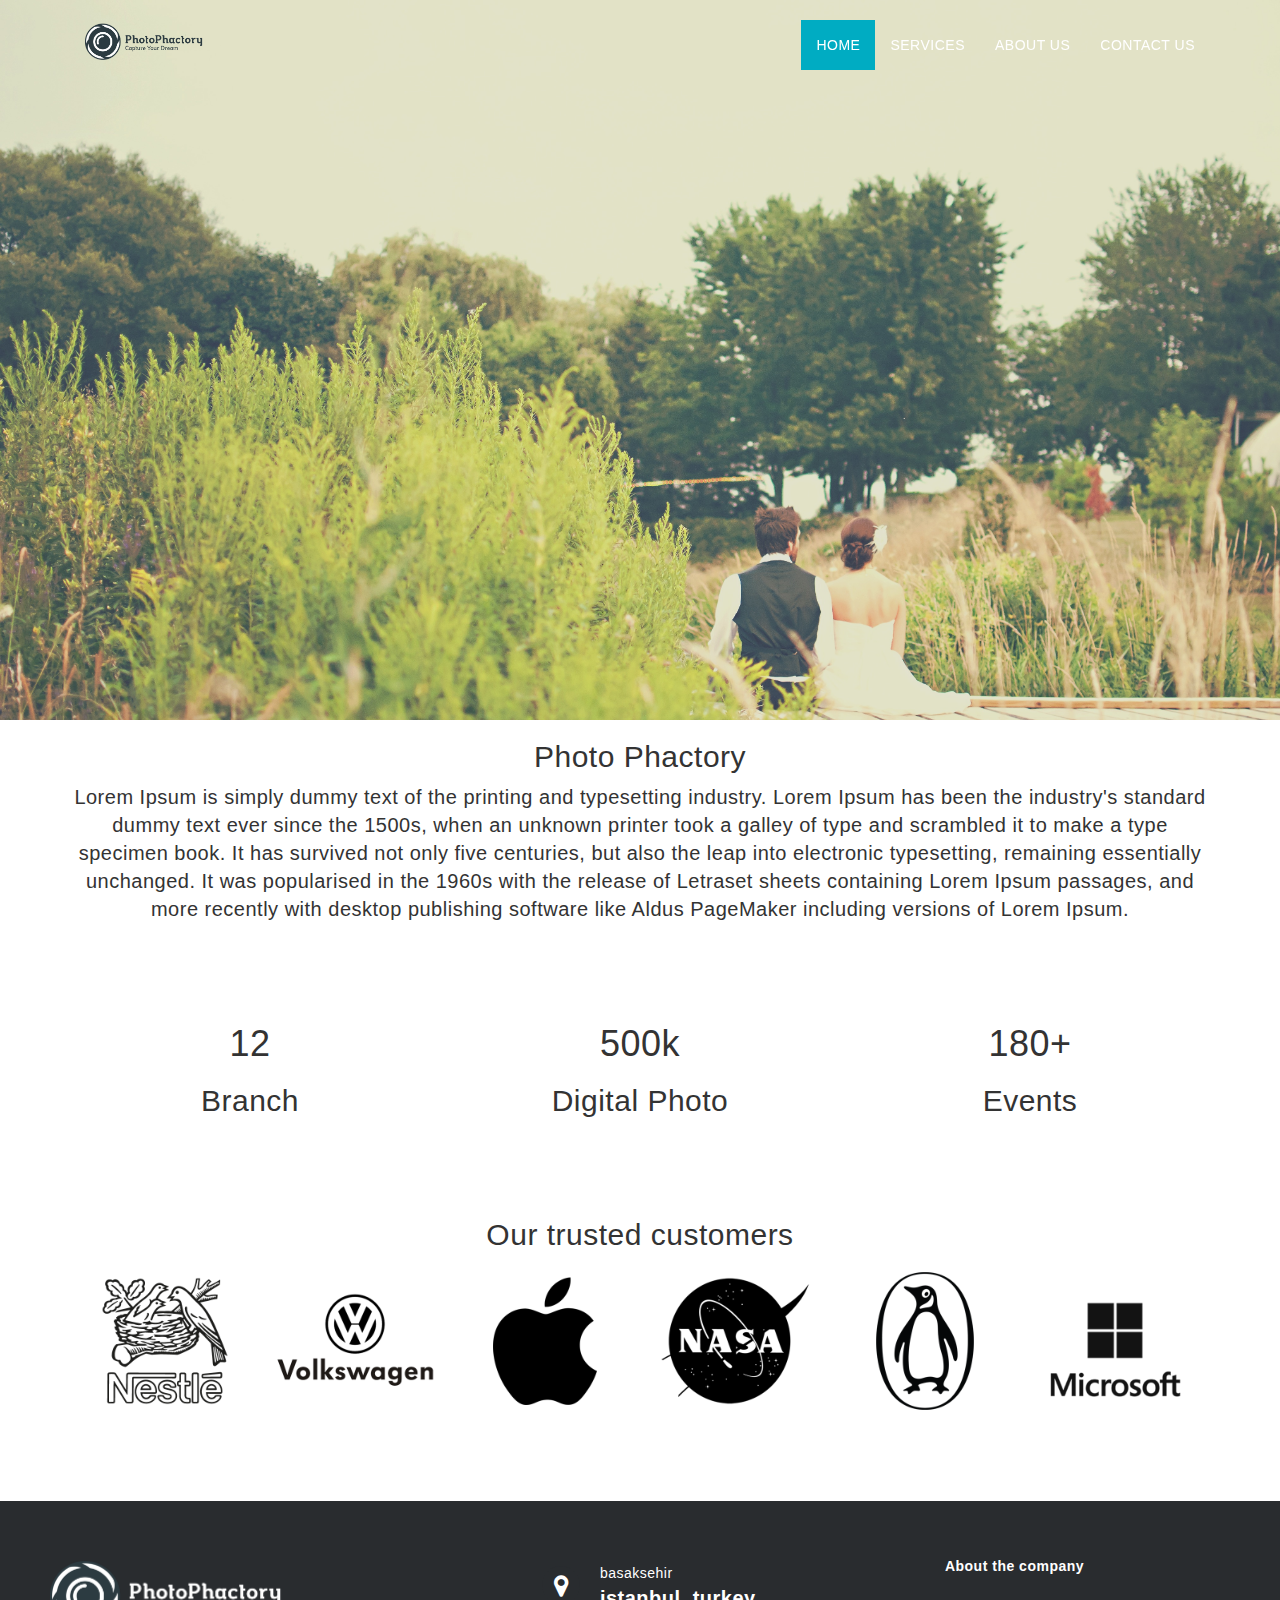
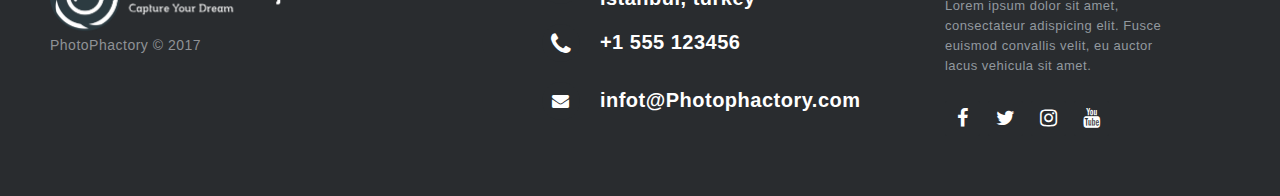
<file: index.html>
<!DOCTYPE html>
<html lang="en">
  <head>
    <meta charset="utf-8">
    <meta http-equiv="X-UA-Compatible" content="IE=edge">
    <meta name="viewport" content="width=device-width, initial-scale=1">
    <!-- The above 3 meta tags *must* come first in the head; any other head content must come *after* these tags -->
    <title>PhotoPhactory</title>

    <!-- Bootstrap -->
    <link href="index/css/bootstrap.min.css" rel="stylesheet">
    <link href="https://fonts.googleapis.com/css?family=Poppins|Raleway|Covered+By+Your+Grace|Lato" rel="stylesheet"> 
    <!--CSS Style-->
    <link rel="stylesheet" href="index/style.css">
    <link rel="stylesheet" href="https://maxcdn.bootstrapcdn.com/font-awesome/4.7.0/css/font-awesome.min.css">
    <link rel="shortcut icon" type="image/x-icon" href="index/icon.png" />
  </head>
  <body id="myPage" data-spy="scroll" data-target=".navbar" data-offset="60">
    <!--Header start-->
    <section id="header" class="banner">
      <div>
        <nav class="navbar navbar-default navbar-fixed-top">
          <div class="container">
            <div class="col-md-12">
              <div class="navbar-header">
                <button type="button" class="navbar-toggle" data-toggle="collapse" data-target="#myNavbar">
                  <span class="icon-bar"></span>
                  <span class="icon-bar"></span>
                  <span class="icon-bar"></span>                        
                </button>
                <a class="navbar-brand" href="#"><img src="index/2.png" class="img-responsive" style="width: 200px; margin-top: -16px;"></a>
              </div>
              <div class="collapse navbar-collapse navbar-right" id="myNavbar">
                <ul class="nav navbar-nav">
                  <li class="active"><a href="#banner">Home</a></li>
                  <li class=""><a href="/Users/ahmad/Desktop/PhotoPhactory1/services.html">Services</a></li>
					<li class=""><a href="#about">About Us</a></li>
                  <li class=""><a href="ContactUs/ContactUs.html">Contact Us</a></li>
                </ul>
              </div>
            </div>
          </div>
        </nav>
        <div class="container">
          <div class="row">
            <div class="col-md-12">
              <div class="banner-info">
              <div class="banner-text"> <br>
</div>   
              </div>
            </div>
          </div>
        </div>
      </div>
    </section>
    <!--Breif Who Are We-->
  
      <div class="container">
<div class="row">
  <div class="col-sm-3 about-single text-center col-md-12">
  <h2>Photo Phactory</h2>
  <p class="par">Lorem Ipsum is simply dummy text of the printing and typesetting industry. Lorem Ipsum has been the industry's standard dummy text ever since the 1500s, when an unknown printer took a galley of type and scrambled it to make a type specimen book. It has survived not only five centuries, but also the leap into electronic typesetting, remaining essentially unchanged. It was popularised in the 1960s with the release of Letraset sheets containing Lorem Ipsum passages, and more recently with desktop publishing software like Aldus PageMaker including versions of Lorem Ipsum.</p>
</div>
</div>
      </div>
  <div class="separator"></div>
    <!--Numbers cols-->
  <div class="numbers">
     <!--Numbers col -- 1-->
      <div class="container">
        <div class="row text-center">
          <div class="col-sm-6 col-xs-12 col-md-4">
            <div class="single_address">
            <h1 class="bignumbers">12</h1>
				<h2>Branch</h2>
            </div>
          </div><!-- END COL  -->
     <!--Numbers col -- 2-->
          <div class="col-sm-6 col-xs-12 col-md-4">
            <div class="single_address">
              <h1 class="bignumbers">500k</h1>
              <h2>Digital Photo </h2>
            </div>
          </div><!-- END COL  -->
      <!--Numbers col -- 3-->
          <div class="col-sm-6 col-xs-12 col-md-4">
            <div class="single_address">
            <h1 class="bignumbers">180+</h1>
              <h2>Events</h2>
            </div>
          </div><!-- END COL  -->
        </div><!--END  ROW  -->
      </div><!-- END CONTAINER  -->
    </div>
    <div class="separator"></div>
    
   <div class="container">
   <h2 class="text-center">Our trusted customers</h2>
   <div class="row">
   <div class="col-md-12">
   <div class="col col-sm-2"><img class="logo" src="index/logo1.png"></div>
   <div class="col col-sm-2"><img class="logo" src="index/logo2.png"></div>
   <div class="col col-sm-2"><img class="logo" src="index/logo3.png"></div>
   <div class="col col-sm-2"><img class="logo" src="index/logo4.png"></div>
   <div class="col col-sm-2"><img class="logo" src="index/logo5.png"></div>
   <div class="col col-md-2"><img class="logo" src="index/logo6.png"></div>
	   </div>
   </div>
   </div>
    
    <!--footer start-->
<footer class="footer-distributed">

			<div class="footer-left">

			  <img src="index/3.png" class="footer-logo">
			  <p class="footer-company-name">PhotoPhactory &copy; 2017</p>
			</div>

			<div class="footer-center">

				<div>
					<i class="fa fa-map-marker"></i>
					<p><span>basaksehir </span> istanbul, turkey</p>
				</div>

				<div>
					<i class="fa fa-phone"></i>
					<p>+1 555 123456</p>
				</div>

				<div>
					<i class="fa fa-envelope"></i>
					<p><a href="mailto:support@company.com">infot@Photophactory.com</a></p>
				</div>

			</div>

			<div class="footer-right">

				<p class="footer-company-about">
					<span>About the company</span>
					Lorem ipsum dolor sit amet, consectateur adispicing elit. Fusce euismod convallis velit, eu auctor lacus vehicula sit amet.
				</p>

				<div class="footer-icons">

					<a href="#"><i class="fa fa-facebook"></i></a>
					<a href="#"><i class="fa fa-twitter"></i></a>
					<a href="#"><i class="fa fa-instagram"></i></a>
					<a href="#"><i class="fa fa-youtube"></i></a>

				</div>

			</div>

  </footer>
    <!-- Include all compiled plugins (below), or include individual files as needed -->
    <!-- jQuery (necessary for Bootstrap's JavaScript plugins) -->
    <script src="https://ajax.googleapis.com/ajax/libs/jquery/1.12.4/jquery.min.js"></script>
    <!-- Include all compiled plugins (below), or include individual files as needed -->
    <script src="index/js/bootstrap.min.js"></script>
    <script>
      (function ($) {
    
    // Add smooth scrolling to all links in navbar
    $(".navbar a,a.btn-appoint, .quick-info li a, .overlay-detail a").on('click', function(event) {
        event.preventDefault();
        var hash = this.hash;
        $('html, body').animate({
            scrollTop: $(hash).offset().top
        }, 900, function(){
            window.location.hash = hash;
        });
    });
     // 
    //jQuery to collapse the navbar on scroll
        $(window).scroll(function() {
            if ($(".navbar-default").offset().top > 50) {
                $(".navbar-fixed-top").addClass("top-nav-collapse");
            } else {
                $(".navbar-fixed-top").removeClass("top-nav-collapse");
            }
        });
        
    })(jQuery);
    </script>
    
  </body>
</html>
</file>
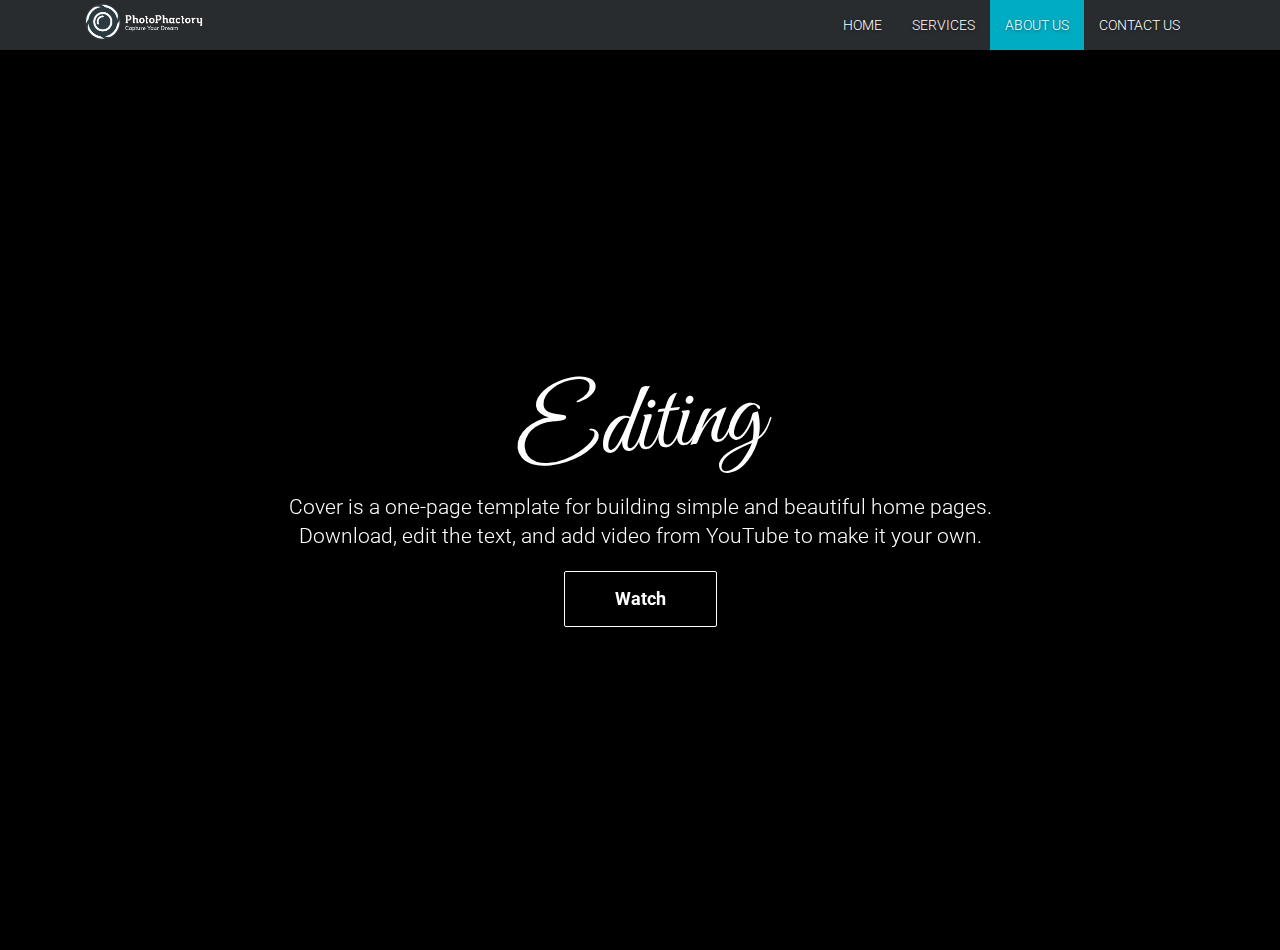
<file: editing.html>
<!DOCTYPE html>
<html lang="en">
<head>
    <meta charset="utf-8">
    <meta http-equiv="X-UA-Compatible" content="IE=edge">
    <meta name="viewport" content="width=device-width, initial-scale=1">
    <meta name="description" content="">
    <meta name="author" content="">

    <title>Editing-PhotoPhactory</title>

    <!-- Bootstrap core CSS -->
    <!-- Latest compiled and minified CSS -->
    <link rel="stylesheet" href="https://maxcdn.bootstrapcdn.com/bootstrap/3.3.2/css/bootstrap.min.css">

    <!-- Custom styles for this template -->
    <link href="videos/style.css" rel="stylesheet">

    <!-- Custom fonts for this template -->
    <link href="http://fonts.googleapis.com/css?family=Great+Vibes" rel='stylesheet' type='text/css'>
    <link href='http://fonts.googleapis.com/css?family=Roboto:400,300,100,500,700,900' rel='stylesheet' type='text/css'>
    <link href="http://maxcdn.bootstrapcdn.com/font-awesome/4.3.0/css/font-awesome.min.css" rel="stylesheet" type="text/css">

    <!-- HTML5 shim and Respond.js for IE8 support of HTML5 elements and media queries -->
    <!--[if lt IE 9]>
    <script src="https://oss.maxcdn.com/html5shiv/3.7.2/html5shiv.min.js"></script>
    <script src="https://oss.maxcdn.com/respond/1.4.2/respond.min.js"></script>
    <![endif]-->
</head>

<body>
<nav class="navbar navbar-default ">
    <div class="container">
    <div class="col-md-12">
              <div class="navbar-header">
                <button type="button" class="navbar-toggle" data-toggle="collapse" data-target="#myNavbar">
                  <span class="icon-bar"></span>
                  <span class="icon-bar"></span>
                  <span class="icon-bar"></span>                        
                </button>
                <a class="navbar-brand" href="#"><img src="videos/img/3.png" class="img-responsive" style="width: 200px; margin-top: -16px;"></a>
              </div>
              <div class="collapse navbar-collapse navbar-right" id="myNavbar">
                <ul class="nav navbar-nav">
                  <li class=""><a href="#banner">Home</a></li>
                  <li class=""><a href="#service">Services</a></li>
					<li class="active"><a href="#about">About Us</a></li>
                  <li class=""><a href="#contact">Contact Us</a></li>
                </ul>
              </div>
            </div>
	  </div>
	  </nav>
	  
<div class="site-wrapper video-background">
    <!--
    Video from YouTube
    Have Questions? How To:
    https://github.com/pupunzi/jquery.mb.YTPlayer/wiki
    -->
   
    <a id="bgndVideo" class="player" data-property="{videoURL:'https://www.youtube.com/watch?v=gsNUS7PaAP0', containment:'body', autoPlay:true, mute:true, startAt:1, stopAt: 53, opacity:1, }"></a>

    <div class="overlay"></div>

    <div class="site-wrapper-inner">

            

            <div class="cover-container">
            <div class="inner cover">
              <h1 class="cover-heading">Editing</h1>
              <p class="lead">Cover is a one-page template for building simple and beautiful home pages. Download, edit the text, and add video from YouTube to make it your own.</p>
                <p class="lead"><a href="https://www.youtube.com/watch?v=gsNUS7PaAP0" class="btn btn-lg btn-default">Watch</a></p>
            </div>

            <div class="mastfoot">
                
            </div>

        </div>

    </div>
</div>

<!-- jQuery -->
<script src="http://ajax.googleapis.com/ajax/libs/jquery/2.1.1/jquery.min.js"></script>

<!-- Bootstrap core JavaScript -->
<script src="https://maxcdn.bootstrapcdn.com/bootstrap/3.3.2/js/bootstrap.min.js"></script>

<!-- Plugins and Custom JavaScript -->
<script src="editing/device.min.js"></script>
<script src="editing/jquery.mb.YTPlayer.js"></script>
<script src="editing/custom.js"></script>

<!--
Google Analitics
Demo Purpose Only
Change UA-XXXXXXX-X to be your site's ID
 -->
<script>
    (function(i,s,o,g,r,a,m){i['GoogleAnalyticsObject']=r;i[r]=i[r]||function(){
        (i[r].q=i[r].q||[]).push(arguments)},i[r].l=1*new Date();a=s.createElement(o),
            m=s.getElementsByTagName(o)[0];a.async=1;a.src=g;m.parentNode.insertBefore(a,m)
    })(window,document,'script','//www.google-analytics.com/analytics.js','ga');

    ga('create', 'UA-1057679-2', 'auto');
    ga('send', 'pageview');
</script>

</body>
</html>
</file>
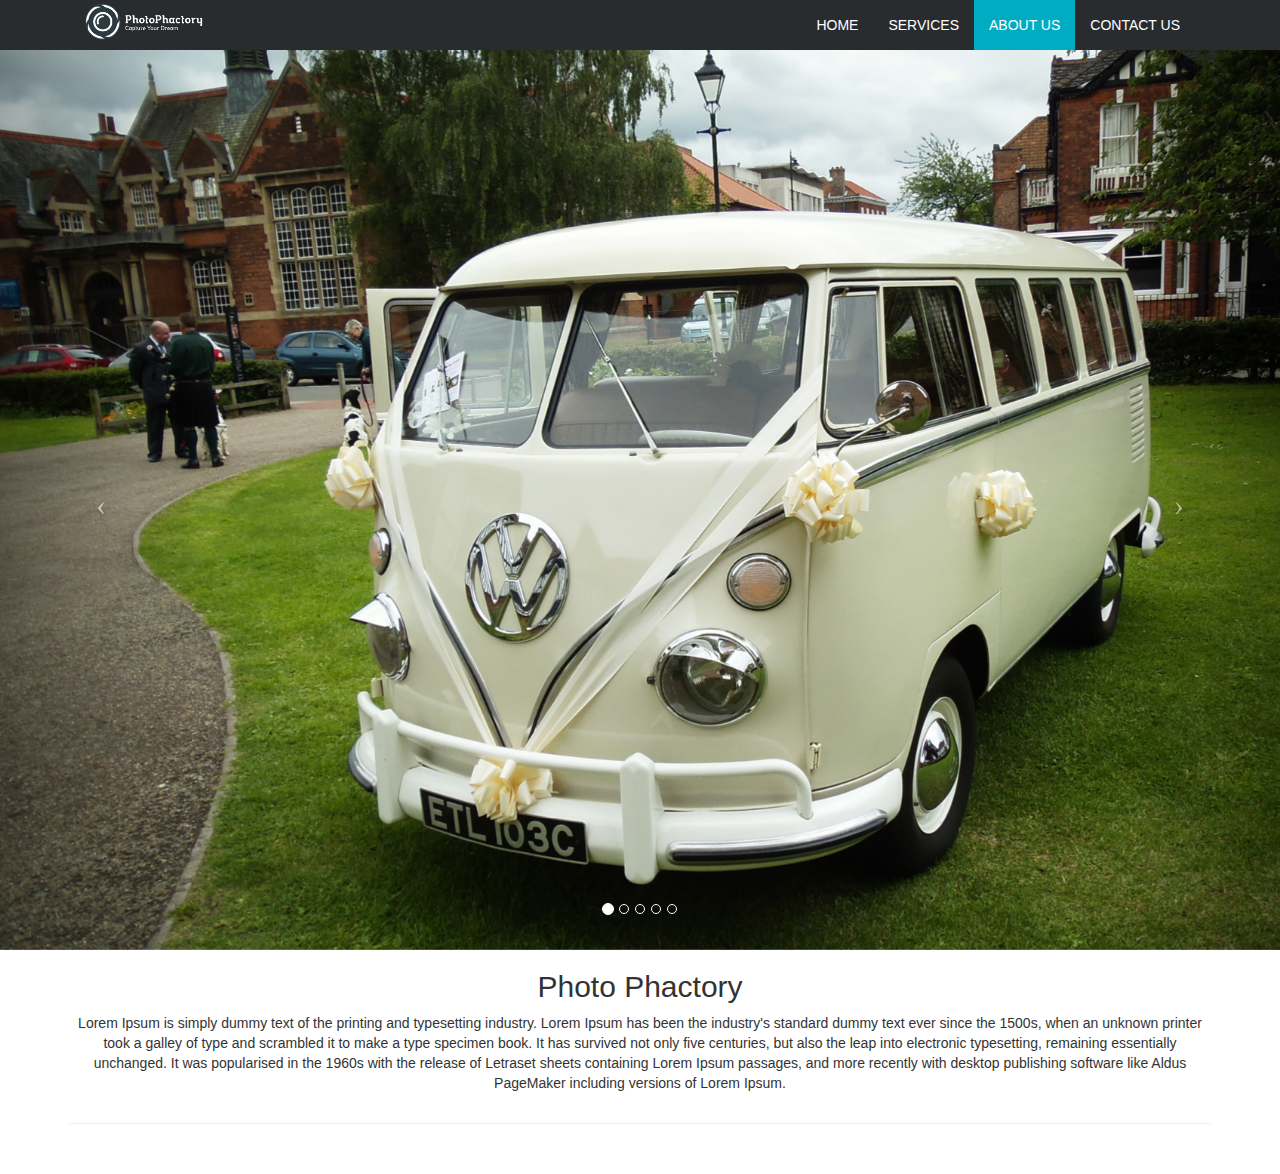
<file: photo.html>
<!DOCTYPE html>
<html lang="en">

<head>

    <meta charset="utf-8">
    <meta http-equiv="X-UA-Compatible" content="IE=edge">
    <meta name="viewport" content="width=device-width, initial-scale=1">
    <meta name="description" content="">
    <meta name="author" content="">

    <title>Photography</title>

    <!-- Bootstrap Core CSS -->
    <link href="photography/css/bootstrap.min.css" rel="stylesheet">

    <!-- Custom CSS -->
    <link href="photography/css/full-slider.css" rel="stylesheet">

    <!-- HTML5 Shim and Respond.js IE8 support of HTML5 elements and media queries -->
    <!-- WARNING: Respond.js doesn't work if you view the page via file:// -->
    <!--[if lt IE 9]>
        <script src="https://oss.maxcdn.com/libs/html5shiv/3.7.0/html5shiv.js"></script>
        <script src="https://oss.maxcdn.com/libs/respond.js/1.4.2/respond.min.js"></script>
    <![endif]-->

</head>

<body>

    <!-- Navigation -->
    <nav class="navbar navbar-default ">
    <div class="container">
    <div class="col-md-12">
              <div class="navbar-header">
                <button type="button" class="navbar-toggle" data-toggle="collapse" data-target="#myNavbar">
                  <span class="icon-bar"></span>
                  <span class="icon-bar"></span>
                  <span class="icon-bar"></span>                        
                </button>
                <a class="navbar-brand" href="#"><img src="photography/3.png" class="img-responsive" style="width: 200px; margin-top: -16px;"></a>
              </div>
              <div class="collapse navbar-collapse navbar-right" id="myNavbar">
                <ul class="nav navbar-nav">
                  <li class=""><a href="#banner">Home</a></li>
                  <li class=""><a href="#service">Services</a></li>
					<li class="active"><a href="#about">About Us</a></li>
                  <li class=""><a href="#contact">Contact Us</a></li>
                </ul>
              </div>
            </div>
	  </div>
	  </nav>
    <!-- Full Page Image Background Carousel Header -->
    <header id="myCarousel" class="carousel slide">
        <!-- Indicators -->
        <ol class="carousel-indicators">
            <li data-target="#myCarousel" data-slide-to="0" class="active"></li>
            <li data-target="#myCarousel" data-slide-to="1"></li>
            <li data-target="#myCarousel" data-slide-to="2"></li>
            <li data-target="#myCarousel" data-slide-to="3"></li>
            <li data-target="#myCarousel" data-slide-to="4"></li>
            
        </ol>

        <!-- Wrapper for Slides -->
        <div class="carousel-inner">
            <div class="item active">
                <!-- Set the first background image using inline CSS below. -->
              <div class="fill" style="background-image:url(photography/w1.jpg);"></div>
                <div class="carousel-caption"> </div>
            </div>
            <div class="item">
                <!-- Set the second background image using inline CSS below. -->
                <div class="fill" style="background-image:url(photography/w2.jpg);"></div>
                <div class="carousel-caption"> </div>
            </div>
            <div class="item">
                <!-- Set the third background image using inline CSS below. -->
                <div class="fill" style="background-image:url(photography/w3.jpg);"></div>
                <div class="carousel-caption">
                    
                </div>
            </div>
             <div class="item">
                <!-- Set the second background image using inline CSS below. -->
                <div class="fill" style="background-image:url(photography/w4.jpg);"></div>
                <div class="carousel-caption"> </div>
            </div>
             <div class="item">
                <!-- Set the second background image using inline CSS below. -->
                <div class="fill" style="background-image:url(photography/w5.jpg);"></div>
                <div class="carousel-caption"> </div>
            </div>
        </div>

        <!-- Controls -->
        <a class="left carousel-control" href="#myCarousel" data-slide="prev">
            <span class="icon-prev"></span>
        </a>
        <a class="right carousel-control" href="#myCarousel" data-slide="next">
            <span class="icon-next"></span>
        </a>

    </header>

    <!-- Page Content -->
    

<div class="container">
<div class="row">
  <div class="col-sm-3 about-single text-center col-md-12">
  <h2>Photo Phactory</h2>
  <p class="par">Lorem Ipsum is simply dummy text of the printing and typesetting industry. Lorem Ipsum has been the industry's standard dummy text ever since the 1500s, when an unknown printer took a galley of type and scrambled it to make a type specimen book. It has survived not only five centuries, but also the leap into electronic typesetting, remaining essentially unchanged. It was popularised in the 1960s with the release of Letraset sheets containing Lorem Ipsum passages, and more recently with desktop publishing software like Aldus PageMaker including versions of Lorem Ipsum.</p>
</div>
</div>
      

  <hr>

        <!-- Footer -->
        <footer> <!-- /.row -->
  </footer>

    </div>
    <!-- /.container -->

    <!-- jQuery -->
    <script src="photography/js/jquery.js"></script>

    <!-- Bootstrap Core JavaScript -->
    <script src="photography/js/bootstrap.min.js"></script>

    <!-- Script to Activate the Carousel -->
    <script>
    $('.carousel').carousel({
        interval: 5000 //changes the speed
    })
    </script>

</body>

</html>
</file>
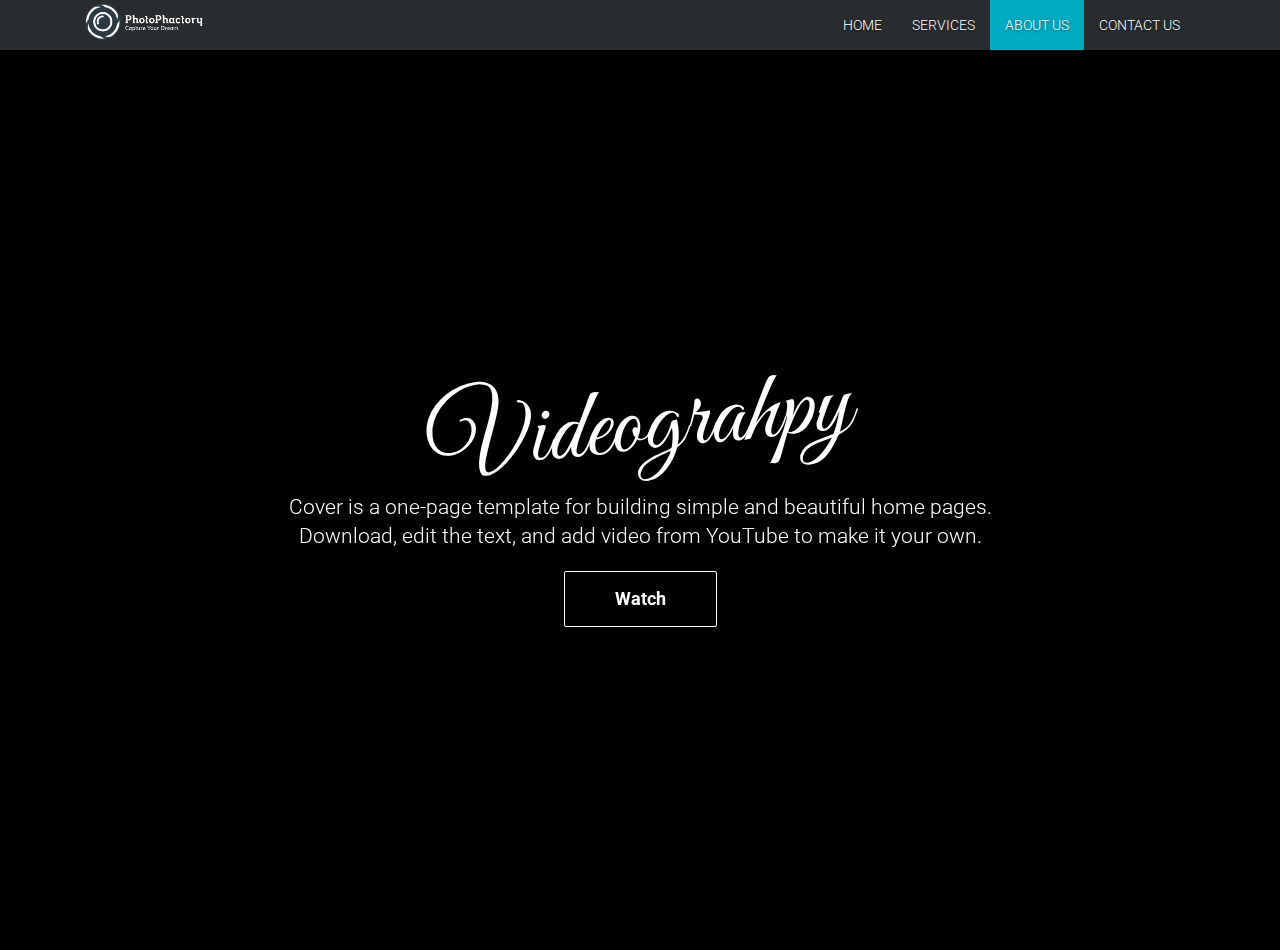
<file: videos.html>
<!DOCTYPE html>
<html lang="en">
<head>
    <meta charset="utf-8">
    <meta http-equiv="X-UA-Compatible" content="IE=edge">
    <meta name="viewport" content="width=device-width, initial-scale=1">
    <meta name="description" content="">
    <meta name="author" content="">

    <title>Videography - PhotoPhactory</title>

    <!-- Bootstrap core CSS -->
    <!-- Latest compiled and minified CSS -->
    <link rel="stylesheet" href="https://maxcdn.bootstrapcdn.com/bootstrap/3.3.2/css/bootstrap.min.css">

    <!-- Custom styles for this template -->
    <link href="videos/style.css" rel="stylesheet">

    <!-- Custom fonts for this template -->
    <link href='http://fonts.googleapis.com/css?family=Great+Vibes' rel='stylesheet' type='text/css'>
    <link href='http://fonts.googleapis.com/css?family=Roboto:400,300,100,500,700,900' rel='stylesheet' type='text/css'>
    <link href="http://maxcdn.bootstrapcdn.com/font-awesome/4.3.0/css/font-awesome.min.css" rel="stylesheet" type="text/css">

    <!-- HTML5 shim and Respond.js for IE8 support of HTML5 elements and media queries -->
    <!--[if lt IE 9]>
    <script src="https://oss.maxcdn.com/html5shiv/3.7.2/html5shiv.min.js"></script>
    <script src="https://oss.maxcdn.com/respond/1.4.2/respond.min.js"></script>
    <![endif]-->
</head>

<body>
<nav class="navbar navbar-default ">
    <div class="container">
    <div class="col-md-12">
              <div class="navbar-header">
                <button type="button" class="navbar-toggle" data-toggle="collapse" data-target="#myNavbar">
                  <span class="icon-bar"></span>
                  <span class="icon-bar"></span>
                  <span class="icon-bar"></span>                        
                </button>
                <a class="navbar-brand" href="#"><img src="videos/img/3.png" class="img-responsive" style="width: 200px; margin-top: -16px;"></a>
              </div>
              <div class="collapse navbar-collapse navbar-right" id="myNavbar">
                <ul class="nav navbar-nav">
                  <li class=""><a href="#banner">Home</a></li>
                  <li class=""><a href="#service">Services</a></li>
					<li class="active"><a href="#about">About Us</a></li>
                  <li class=""><a href="#contact">Contact Us</a></li>
                </ul>
              </div>
            </div>
	  </div>
	  </nav>
<div class="site-wrapper video-background">
    <!--
    Video from YouTube
    Have Questions? How To:
    https://github.com/pupunzi/jquery.mb.YTPlayer/wiki
    -->
    <a id="bgndVideo" class="player" data-property="{videoURL:'https://www.youtube.com/watch?v=gsNUS7PaAP0', containment:'body', autoPlay:true, mute:true, startAt:1, stopAt: 53, opacity:1, }"></a>

    <div class="overlay"></div>

    <div class="site-wrapper-inner">

            

            <div class="cover-container">
            <div class="inner cover">
              <h1 class="cover-heading">Videograhpy</h1>
              <p class="lead">Cover is a one-page template for building simple and beautiful home pages. Download, edit the text, and add video from YouTube to make it your own.</p>
                <p class="lead"><a href="https://www.youtube.com/watch?v=gsNUS7PaAP0" class="btn btn-lg btn-default">Watch</a></p>
            </div>

            <div class="mastfoot">
                
            </div>

        </div>

    </div>
</div>

<!-- jQuery -->
<script src="http://ajax.googleapis.com/ajax/libs/jquery/2.1.1/jquery.min.js"></script>

<!-- Bootstrap core JavaScript -->
<script src="https://maxcdn.bootstrapcdn.com/bootstrap/3.3.2/js/bootstrap.min.js"></script>

<!-- Plugins and Custom JavaScript -->
<script src="videos/device.min.js"></script>
<script src="videos/jquery.mb.YTPlayer.js"></script>
<script src="videos/custom.js"></script>

<!--
Google Analitics
Demo Purpose Only
Change UA-XXXXXXX-X to be your site's ID
 -->
<script>
    (function(i,s,o,g,r,a,m){i['GoogleAnalyticsObject']=r;i[r]=i[r]||function(){
        (i[r].q=i[r].q||[]).push(arguments)},i[r].l=1*new Date();a=s.createElement(o),
            m=s.getElementsByTagName(o)[0];a.async=1;a.src=g;m.parentNode.insertBefore(a,m)
    })(window,document,'script','//www.google-analytics.com/analytics.js','ga');

    ga('create', 'UA-1057679-2', 'auto');
    ga('send', 'pageview');
</script>

</body>
</html>
</file>
<file: index/style.css>
/* HTML5 display-role reset for older browsers */
article, aside, details, figcaption, figure, 
footer, header, hgroup, menu, nav, section {
	display: block;
}
body {
	line-height: 1.4;
	font-family: 'Poppins', sans-serif;
    font-size: 18px;
    letter-spacing: 0.5px;
    font-size: 15px;
}
ol, ul {
	list-style: none;
}
blockquote, q {
	quotes: none;
}
blockquote:before, blockquote:after,
q:before, q:after {
	content: '';
	content: none;
}
table {
	border-collapse: collapse;
	border-spacing: 0;
}
a {
    color: #00ACC2;
}
a:hover, a:focus{
	text-decoration: none;
}
h1, h2, h3, h4, h5, h6, p{
    font-family: 'FV Almelo', sans-serif;
}
p {
	font-size: 20px;
}
.section-padding{
    padding: 80px 0px;
}
.title-section h5 {
    margin: 5px auto;
    color: #909090;
    letter-spacing: 0.2em;
}
.title-section h3 {
    color: #8657DB;
    margin: 0 auto;
}
.separator {
    line-height: .5;
    margin-bottom: 40px;
    margin-top: 10px;
}
.separator span {
    display: inline-block;
    position: relative;
}
.separator span::after {
    left: 100%;
}
.separator span::before {
    right: 100%;
}
.separator span::before, .separator span::after {
    content: "";
    position: absolute;
    height: 1px;
    border-bottom: 2px solid #e9e9e9;
    top: 3px;
    width: 50px;
}
h3.lrg {
    font-size: 2em;
    color: #00ACC2;
}
.separator span i
{
    margin-left: 10px;
    margin-right: 10px;
    margin-top: -3px;
    color: #00ACC2;
}
/***********************************
Header  
***********************************/
.navbar {
    margin-bottom: 0px;
    border: 0px;
}
.navbar {
    border-radius: 0px;
}
.navbar-default {
    background-color: #fff;
    padding: 20px 0;
    transition: all 0.3s;
}
.navbar-default {
    background-color: transparent;
    border: 0px;
}
.navbar {
    border-radius: 0px;
}
.navbar-brand img {
    padding-top: 2px;
    width: 120px !important;
}

.navbar-default .navbar-brand, .navbar-default .navbar-brand:hover, .navbar-default .navbar-brand:focus {
    color: #EA6045;
}

.top-nav-collapse {
    padding: 0; 
    background: rgba(62, 84, 92, 0.9);
}

.white, .white:hover, .white:focus
{
    color: #fff;
    width: 100% !important;
}
.white-color{
    color: #fff !important;
}
.block
{
    display: block;
}
.navbar-default .navbar-nav > .active > a, .navbar-default .navbar-nav > .active > a:focus, .navbar-default .navbar-nav > .active > a:hover {
    color: #fff;
    text-transform: uppercase;
    background-color: rgb(0, 172, 194);
}
.navbar-default .navbar-nav > li > a
{
    color: #fff;
    text-transform: uppercase;
    font-size: 14px;
    font-weight: 300;
}
.navbar-default .navbar-nav > li > a:hover, .navbar-default .navbar-nav > li > a:focus
{
    color: #fff;
    text-transform: uppercase;
    background-color: rgb(0, 172, 194);
}
.affix {
    background-color: #ffffff !important;
}
.affix .navbar-nav > li > a:hover, .affix .navbar-nav > li > a:focus
{
    background-color: rgba(12, 184, 182) !important;
}
#header{
    background: url('1.jpg') no-repeat fixed;
    background-size: cover;
    min-height: 720px;
    position: relative;
}
.bg-color{
    background-color: RGBA(13, 70, 83, 0.78);
    min-height: 650px;
}
.banner-info{
    padding-top: 190px;
}
.banner-logo img{
    display: inline-block;
}
.banner-text{
    color: #fff;
}
.banner-text span{
    font-size: 72px;
    text-align: left;
    text-transform: capitalize;
    font-weight: 700;
    font-family: 'FV Almelo', serif;
    letter-spacing: 3px; 
}
.banner-text h3{
    font-family: "FV Almelo",sans-serif;
    font-weight: 300;
    font-size: 48px;
    color: #00ACC2;
}
.overlay-detail a i {
    text-align: center;
    position: absolute;
    bottom: 25px;
    font-size: 38px;
    color: #fff;
    margin: 0 auto;
}
.text-primary i{
    padding-top: 8px;
    display: inline-block;
}
/***********************************
Services 
***********************************/
@import url(https://fonts.googleapis.com/css?family=Roboto:400,100,900);

html,
body {
  -moz-box-sizing: border-box;
       box-sizing: border-box;
  height: 100%;
  width: 100%; 
  background: #FFF;
  font-family: 'Roboto', sans-serif;
  font-weight: 400;
}
 
.wrapper {
  display: table;
  height: 100%;
  width: 100%;
}

.container-fostrap {
  display: table-cell;
  padding: 1em;
  text-align: center;
  vertical-align: middle;
}
.fostrap-logo {
  width: 100px;
  margin-bottom:15px
}
h1.heading {
  color: #fff;
  font-size: 1.15em;
  font-weight: 900;
  margin: 0 0 0.5em;
  color: #505050;
}
@media (min-width: 450px) {
  h1.heading {
    font-size: 3.55em;
  }
}
@media (min-width: 760px) {
  h1.heading {
    font-size: 3.05em;
  }
}
@media (min-width: 900px) {
  h1.heading {
    font-size: 3.25em;
    margin: 0 0 0.3em;
  }
} 
.card {
  display: block; 
    margin-bottom: 20px;
    line-height: 1.42857143;
    background-color: #fff;
    border-radius: 2px;
    box-shadow: 0 2px 5px 0 rgba(0,0,0,0.16),0 2px 10px 0 rgba(0,0,0,0.12); 
    transition: box-shadow .25s; 
}
.card:hover {
  box-shadow: 0 8px 17px 0 rgba(0,0,0,0.2),0 6px 20px 0 rgba(0,0,0,0.19);
}
.img-card {
  width: 100%;
  height:200px;
  border-top-left-radius:2px;
  border-top-right-radius:2px;
  display:block;
    overflow: hidden;
}
.img-card img{
  width: 100%;
  height: 200px;
  object-fit:cover; 
  transition: all .25s ease;
} 
.card-content {
  padding:15px;
  text-align:left;
}
.card-title {
  margin-top:0px;
  font-weight: 700;
  font-size: 1.65em;
}
.card-title a {
  color: #000;
  text-decoration: none !important;
}
.card-read-more {
  border-top: 1px solid #D4D4D4;
}
.card-read-more a {
  text-decoration: none !important;
  padding:10px;
  font-weight:600;
  text-transform: uppercase
}
/***********************************
cta-1 
***********************************/
.numbers {
background: #0000 none repeat scroll 0 0;
padding: 10px 0;
}
.single_address {
border: 1px solid rgba(255, 255, 255, 0.25);
padding: 20px 0;
}
.single_address i {
    color: #fff;
    font-size: 40px;
    margin-bottom: 20px;
}
.single_address p {
    color: #fff;

}
/***********************************
About us 
***********************************/
#about{
    background-color: rgba(238, 238, 238, 0.15);
}
.lg-line{
    line-height: 1.4;
    font-size: 28px;
}
.more-features-box-text-icon {
    float: left;
    width: 40px;
    height: 40px;
    padding-top: 6px;
    background: #0cb8b6;
    -moz-border-radius: 50%;
    -webkit-border-radius: 50%;
    border-radius: 50%;
    color: #fff;
    text-align: center;
}
.more-features-box-text-description h3{
    padding-bottom: 15px;
}
.more-features-box-text-icon i {
    font-size: 18px;
    line-height: 26px;
}
.more-features-box-text-description{
    margin-left: 80px;
    margin-bottom: 35px;
}
.sec-para{
    padding-bottom: 10px;
}
/***********************************
Team 
***********************************/
.team-list {
    position: relative;
    margin: 0 auto;
    padding: 1em 0 4em;
    max-width: 1000px;
    list-style: none;
    text-align: center;
}
.team-list figure {
    position: relative;
    float: left;
    overflow: hidden;
    margin: 10px 1%;
    min-width: 280px;
    max-width: 480px;
    max-height: 360px;
    width: 48%;
    background: #DAC8C8;
    text-align: center;
    cursor: pointer;
}

.team-list figure img {
    position: relative;
    display: block;
    min-height: 100%;
    max-width: 100%;
    opacity: 0.8;
}

.team-list figure figcaption {
    padding: 2em;
    color: #fff;
    text-transform: uppercase;
    font-size: 1.25em;
    -webkit-backface-visibility: hidden;
    backface-visibility: hidden;
}

.team-list figure figcaption::before,
.team-list figure figcaption::after {
    pointer-events: none;
}

.team-list figure figcaption,
.team-list figure figcaption > a {
    position: absolute;
    top: 0;
    left: 0;
    width: 100%;
    height: 100%;
}

.team-list figure figcaption > a {
    z-index: 1000;
    text-indent: 200%;
    white-space: nowrap;
    font-size: 0;
    opacity: 0;
}

.team-list figure h2 {
    word-spacing: -0.15em;
    font-weight: 300;
    font-size: 24px;
}

.team-list figure h2 span {
    font-weight: 800;
}

.team-list figure h2,
.team-list figure p {
    margin: 0;
    color: #00acc2;
}

.team-list figure p {
    letter-spacing: 1px;
    font-size: 68.5%;
}
figure.aisle-effect img {
    max-width: none;
    width: -webkit-calc(100% + 50px);
    width: calc(100% + 50px);
    opacity: 0.7;
    -webkit-transition: opacity 0.35s, -webkit-transform 0.35s;
    transition: opacity 0.35s, transform 0.35s;
    -webkit-transform: translate3d(-40px,0, 0);
    transform: translate3d(-40px,0,0);
}

figure.aisle-effect figcaption {
    text-align: left;
}

figure.aisle-effect figcaption > div {
    position: absolute;
    bottom: 0;
    left: 0;
    padding: 2em;
    width: 100%;
    height: 50%;
}

figure.aisle-effect h2,
figure.effect-lily p {
    -webkit-transform: translate3d(0,40px,0);
    transform: translate3d(0,40px,0);
}

figure.aisle-effect h2 {
    -webkit-transition: -webkit-transform 0.35s;
    transition: transform 0.35s;
}

figure.aisle-effect p {
    color: #00acc2;
    opacity: 0;
    -webkit-transition: opacity 0.2s, -webkit-transform 0.35s;
    transition: opacity 0.2s, transform 0.35s;
}
figure.aisle-effect .social-link{
    color: rgba(255,255,255,0.8);
    opacity: 0;
    -webkit-transition: opacity 0.2s, -webkit-transform 0.35s;
    transition: opacity 0.2s, transform 0.35s;
    padding: 0px;
    margin-left: -10px;
    margin-top: 7px;
}
.social-link li {
    display: inline-block;
    margin: 0px 10px;
}
.social-link li a i{
    color: #00acc2;
}
figure.aisle-effect:hover img,
figure.aisle-effect:hover p {
    opacity: 1;
}
figure.aisle-effect:hover .social-link{
    opacity: 1;
}
figure.aisle-effect:hover img,
figure.aisle-effect:hover h2,
figure.aisle-effect:hover p,
figure.aisle-effect:hover .social-link {
    -webkit-transform: translate3d(0,0,0);
    transform: translate3d(0,0,0);
}

figure.aisle-effect:hover p {
    -webkit-transition-delay: 0.05s;
    transition-delay: 0.05s;
    -webkit-transition-duration: 0.35s;
    transition-duration: 0.35s;
}
/***********************************
Testimonial   
***********************************/
.team {
margin-bottom: 30px;
text-align:center;
}

.team h5 {
margin-bottom: 0;
}

.team_photo {
margin-bottom: 10px;
}

.team img.team-pic {
width: 100%;
height: auto;
}

.team_desc {
font-style: italic;
margin-bottom: 10px;
}

.team .sb-icons {
padding: 10px 0 0 0;
}

.team .sb-icons img {
margin-right: 5px;
}

.team .columns {
margin-bottom: 30px;
}

.testi-style-2{
    min-height:150px;
    margin-bottom:30px;
}

.testi-style-2 .user-pic{
    width:120px;
    height:120px;
    position:absolute;
}

.testi-style-2 h5{
    display:inline-block;
    margin-top:15px;
    margin-bottom:10px;
    font-size:14px;
}

.testi-style-2 .review{
    font-style:italic;
}

.testi-style-2 .star{
    display:block;
    margin-bottom:10px;
}

.testi-style-2  .user_desc{
    font-style:italic;
    margin-bottom:10px;
}

.testi-style-2 .small-border{
    float:none;
    margin:15px 0 15px 0;
    background:#ddd;
    width:30px;
}

.testi-style-2 .social{
    width:120px;
    margin-top:140px;
    text-align:center;
    position:absolute;
}

.testi-style-2 .social a{
    display:inline-block;
}

.testi-style-2 .info{
    padding-left:140px;
}
/***********************************
Cta-2 
***********************************/
.purchase{
    background-color: #323232;
    padding: 50px 0 40px;
}
.purchase h3{
    font-size: 18px;
    font-weight: 500;
    text-transform: uppercase;
    letter-spacing: 1px;
    margin: 0 0 5px;
}
.purchase .btn{
    margin-top: 20px;
}
.btn{
    width: 150px;
    font-size: 13px;
    line-height: 45px;
    color: #323232;
    font-weight: 500;
    background-color: #ffffff;
    border: none;
    border-radius: 0;
    text-transform: uppercase;
    letter-spacing: 2px;
    padding: 0;
    position: relative;
    z-index: 2;
}
.btn-dark{
    background-color: #00ACC2;
    color: #fff;
    transition: 1s;
}
.btn:focus,
.btn:hover{
    background-color: #ffffff;
    color: #323232;
}
.hvr-trim {
    display: inline-block;
    vertical-align: middle;
    -webkit-transform: perspective(1px) translateZ(0);
    -moz-transform: perspective(1px) translateZ(0);
    -ms-transform: perspective(1px) translateZ(0);
    transform: perspective(1px) translateZ(0);
    -webkit-box-shadow: 0 0 1px transparent;
    -moz-box-shadow: 0 0 1px transparent;
    -ms-box-shadow: 0 0 1px transparent;
    box-shadow: 0 0 1px transparent;
    position: relative;
}
.hvr-trim:before {
    content: '';
    position: absolute;
    border: #00ACC2 solid 3px;
    top: 4px;
    left: 4px;
    right: 4px;
    bottom: 4px;
    opacity: 0;
    -webkit-transition: opacity 0.5s;
    -moz-transition: opacity 0.5s;
    -ms-transition: opacity 0.5s;
    transition: opacity 0.5s;
}
.hvr-trim:hover:before,
.hvr-trim:focus:before,
.hvr-trim:active:before {
    opacity: 1;
}
/***********************************
Contact Us 
***********************************/
.input { position: relative; z-index: 1; vertical-align: top; padding-top: 1em; }

.input_field { position: relative; -webkit-appearance: none; /* for box shadows to show on iOS */ width: 100%; background-color: #f8f8f8; border-radius: 0; border: 1px solid; border-color: #f8f8f8; margin-bottom: 10px; padding: 10px 15px; -webkit-transition: border-color 0.25s; transition: border-color 0.25s; }
.input_field:focus { outline: none; border-color: #8657DB; }

.input_label { -webkit-font-smoothing: antialiased; -moz-osx-font-smoothing: grayscale; -webkit-touch-callout: none; -webkit-user-select: none; -khtml-user-select: none; -moz-user-select: none; -ms-user-select: none; user-select: none; font-size: 10px; position: absolute; top: 0; left: 15px; padding: 0; pointer-events: none; overflow: hidden; -webkit-transform: translate3d(0, 3em, 0); transform: translate3d(0, 3em, 0); }

.input_label_content { position: relative; display: block; padding: 1.6em 0; padding: 0 1em; color: #b5b5b5; }
.input_label_content::after { content: attr(data-content); position: absolute; top: -200%; left: 0; color: #8657DB; font-weight: 800; }

.input_field:focus, .input-filled .input_field { border-color: #e9e9e9; }

.input_field:focus + .input_label, .input-filled .input_label { -webkit-animation: anim-input-1 0.25s forwards; animation: anim-input-1 0.25s forwards; }

.input_field:focus + .input_label .input_label_content, .input-filled .input_label_content { -webkit-animation: anim-input-2 0.25s forwards ease-in; animation: anim-input-2 0.25s forwards ease-in; }

@-webkit-keyframes anim-input-1 { 0%, 70% { -webkit-transform: translate3d(0, 3em, 0); transform: translate3d(0, 3em, 0); }
  71%, 100% { -webkit-transform: translate3d(0, 0, 0); transform: translate3d(0, 0, 0); } }
@-webkit-keyframes anim-input-2 { 0% { -webkit-transform: translate3d(0, 0, 0); transform: translate3d(0, 0, 0); }
  70%, 71% { -webkit-transform: translate3d(0, 125%, 0); transform: translate3d(0, 125%, 0); opacity: 0; -webkit-animation-timing-function: ease-out; }
  100% { color: transparent; -webkit-transform: translate3d(0, 200%, 0); transform: translate3d(0, 200%, 0); } }
@keyframes anim-input-1 { 0%, 70% { -webkit-transform: translate3d(0, 3em, 0); transform: translate3d(0, 3em, 0); }
  71%, 100% { -webkit-transform: translate3d(0, 0, 0); transform: translate3d(0, 0, 0); } }
@keyframes anim-input-2 { 0% { -webkit-transform: translate3d(0, 0, 0); transform: translate3d(0, 0, 0); }
  70%, 71% { -webkit-transform: translate3d(0, 125%, 0); transform: translate3d(0, 125%, 0); opacity: 0; -webkit-animation-timing-function: ease-out; }
  100% { color: transparent; -webkit-transform: translate3d(0, 200%, 0); transform: translate3d(0, 200%, 0); } }
.no-content-page { height: 120px; background: #000; position: relative; top: -65px; margin-bottom: -165px; z-index: 1; transform: skewY(-5deg); }
.contact h4 {
    font-weight: 700;
    margin-top: 30px;
}
.message-contactform {
    margin: 15px 0;
}
/***********************************
Footer  
***********************************/
.footer-distributed{
	background-color: #292c2f;
	box-shadow: 0 1px 1px 0 rgba(0, 0, 0, 0.12);
	box-sizing: border-box;
	width: 100%;
	text-align: left;
	font: bold 16px sans-serif;

	padding: 55px 50px;
	margin-top: 80px;
}

.footer-distributed .footer-left,
.footer-distributed .footer-center,
.footer-distributed .footer-right{
	display: inline-block;
	vertical-align: top;
}

/* Footer left */

.footer-distributed .footer-left{
	width: 40%;
}

/* The company logo */

.footer-distributed h3{
	color:  #ffffff;
	font: normal 36px 'Cookie', cursive;
	margin: 0;
}

.footer-distributed h3 span{
	color:  #5383d3;
}

/* Footer links */

.footer-distributed .footer-links{
	color:  #ffffff;
	margin: 20px 0 12px;
	padding: 0;
}

.footer-distributed .footer-links a{
	display:inline-block;
	line-height: 1.8;
	text-decoration: none;
	color:  inherit;
}

.footer-distributed .footer-company-name{
	color:  #8f9296;
	font-size: 14px;
	font-weight: normal;
	margin: 0;
}

/* Footer Center */

.footer-distributed .footer-center{
	width: 35%;
}

.footer-distributed .footer-center i{
	background-color:  #292c2f;
	color: #ffffff;
	font-size: 25px;
	width: 38px;
	height: 38px;
	border-radius: 50%;
	text-align: center;
	line-height: 42px;
	margin: 10px 15px;
	vertical-align: middle;
}

.footer-distributed .footer-center i.fa-envelope{
	font-size: 17px;
	line-height: 38px;
}

.footer-distributed .footer-center p{
	display: inline-block;
	color: #ffffff;
	vertical-align: middle;
	margin:0;
}

.footer-distributed .footer-center p span{
	display:block;
	font-weight: normal;
	font-size:14px;
	line-height:2;
}

.footer-distributed .footer-center p a{
	color:  #ffffff;
	text-decoration: none;;
}


/* Footer Right */

.footer-distributed .footer-right{
	width: 20%;
}

.footer-distributed .footer-company-about{
	line-height: 20px;
	color:  #92999f;
	font-size: 13px;
	font-weight: normal;
	margin: 0;
}

.footer-distributed .footer-company-about span{
	display: block;
	color:  #ffffff;
	font-size: 14px;
	font-weight: bold;
	margin-bottom: 20px;
}

.footer-distributed .footer-icons{
	margin-top: 25px;
}

.footer-distributed .footer-icons a{
	display: inline-block;
	width: 35px;
	height: 35px;
	cursor: pointer;
	background-color:  #292c2f;
	border-radius: 2px;

	font-size: 20px;
	color: #ffffff;
	text-align: center;
	line-height: 35px;

	margin-right: 3px;
	margin-bottom: 5px;
}
.logo {
	width: 100%;
	align-content: center;
	vertical-align: center;
}
.footer-logo{
	width: 50%;
}
/* If you don't want the footer to be responsive, remove these media queries */

@media (max-width: 880px) {

	.footer-distributed{
		font: bold 14px sans-serif;
	}

	.footer-distributed .footer-left,
	.footer-distributed .footer-center,
	.footer-distributed .footer-right{
		display: block;
		width: 100%;
		margin-bottom: 40px;
		text-align: center;
	}

	.footer-distributed .footer-center i{
		margin-left: 0;
	}

}


/***********************************
Media Queries
***********************************/
@media (min-width: 220px) and (max-width: 767px){
    .banner-text span {
    font-size: 60px;
    }
    .about-single, .section-title{
        margin-bottom: 30px;
    }
}
</file>
<file: videos/style.css>
/*!
 * forbetterweb.com - Classic Cover – One Page Websites (html, bootstrap)
 */

/* Links */
a,
a:focus,
a:hover {
  color: #fff;
  transition: 0.2s;
  -moz-transition: 0.2s;s
  -webkit-transition: 0.2s;
  -o-transition: 0.2s;
}

a:focus,
a:hover {
  opacity: .7;
  text-decoration: none;
}

/* Custom default button */
.btn-default,
.btn-default:hover,
.btn-default:focus {
  color: #fff;
  text-shadow: none;
  background-color: transparent;
  border: 1px solid #fff;
  border-radius: 2px;
}

/*
 * Base structure
 */

html,
body {
  height: 100%;
  background-color: #000;
}
body {
  font-family: Roboto, sans-serif;
  color: #fff;
  text-align: center;
  text-shadow: 0 1px 3px rgba(0,0,0,.5);
}
/*header*/
.navbar {
    margin-bottom: 0px;
    border: 0px;
}
.navbar {
    border-radius: 0px;
}
.navbar-default {
    background-color: #fff;
    
    transition: all 0.3s;
}
.navbar-default {
    background-color: #292c2f;
    border: 0px;
}
.navbar {
    border-radius: 0px;
}
.navbar-brand img {
    padding-top: 2px;
    width: 120px !important;
}

.navbar-default .navbar-brand, .navbar-default .navbar-brand:hover, .navbar-default .navbar-brand:focus {
    color: #EA6045;
}

.top-nav-collapse {
    padding: 0; 
    background: rgba(62, 84, 92, 0.9);
}

.white, .white:hover, .white:focus
{
    color: #fff;
    width: 100% !important;
}
.white-color{
    color: #fff !important;
}
.block
{
    display: block;
}
.navbar-default .navbar-nav > .active > a, .navbar-default .navbar-nav > .active > a:focus, .navbar-default .navbar-nav > .active > a:hover {
    color: #fff;
    text-transform: uppercase;
    background-color: rgb(0, 172, 194);
}
.navbar-default .navbar-nav > li > a
{
    color: #fff;
    text-transform: uppercase;
    font-size: 14px;
    font-weight: 300;
}
.navbar-default .navbar-nav > li > a:hover, .navbar-default .navbar-nav > li > a:focus
{
    color: #fff;
    text-transform: uppercase;
    background-color: rgb(0, 172, 194);
}
.affix {
    background-color: #ffffff !important;
}
.affix .navbar-nav > li > a:hover, .affix .navbar-nav > li > a:focus
{
    background-color: rgba(12, 184, 182) !important;
}
#header{
    background: url('../ Contact Us /1.jpg') no-repeat fixed;
    background-size: cover;
    min-height: 720px;
    position: relative;
}
.bg-color{
    background-color: RGBA(13, 70, 83, 0.78);
    min-height: 650px;
}
.banner-info{
    padding-top: 190px;
}
.banner-logo img{
    display: inline-block;
}
.banner-text{
    color: #fff;
}
.banner-text span{
    font-size: 72px;
    text-align: left;
    text-transform: capitalize;
    font-weight: 700;
    font-family: 'FV Almelo', serif;
    letter-spacing: 3px; 
}
.banner-text h3{
    font-family: "FV Almelo",sans-serif;
    font-weight: 300;
    font-size: 48px;
    color: #00ACC2;
}
.overlay-detail a i {
    text-align: center;
    position: absolute;
    bottom: 25px;
    font-size: 38px;
    color: #fff;
    margin: 0 auto;
}
.text-primary i{
    padding-top: 8px;
    display: inline-block;
} 

/* Extra markup and styles for table-esque vertical and horizontal centering */
.site-wrapper {
  display: table;
  width: 100%;
  height: 100%;
  min-height: 100%;
}
.site-wrapper-inner {
  display: table-cell;
  vertical-align: top;
  position:relative;
}
.cover-container {
  margin-right: auto;
  margin-left: auto;
}

/* Padding for spacing */
.inner {
  padding: 30px;
}

/*
 * Header
 */

.masthead-nav > li,
.masthead-brand > li {
  display: inline-block;
}
.masthead-nav > li + li,
.masthead-brand > li + li {
  margin-left: 20px;
}
.masthead-nav > li > a,
.masthead-brand > li > a {
  padding-right: 0;
  padding-left: 0;
  font-size: 28px;
  font-weight: bold;
  color: #fff;
}

.masthead-nav > li > a:hover,
.masthead-nav > li > a:focus,
.masthead-brand > li > a:hover,
.masthead-brand > li > a:focus {
  background-color: transparent;
  color:#fff;
}

.masthead a {
  text-decoration: none;
}

@media (min-width: 768px) {
  .masthead-brand {
    float: left;
  }
  .masthead-nav {
    float: right;
  }
}

/* VIDEO BACKGROUND */

.video-background {
  z-index:550;
  text-align:center;
  height:100%;
  min-height:100%;
  position:relative;
  overflow:hidden
}

.video-background .video-background-container {
  width:830px;
  max-width:100%;
  display:inline-block;
  position:absolute;
  top:50%;
  left:50%;
  -webkit-transform:translate(-50%,-50%);
  -moz-transform:translate(-50%,-50%);
  -ms-transform:translate(-50%,-50%);
  -o-transform:translate(-50%,-50%);
  transform:translate(-50%,-50%)
}

.video-background-title {
  font-size:78px;
  color:#fff;
  font-weight:300;
  text-transform:uppercase;
  text-align:center;
  margin-bottom:22px;
  padding-top:20px;
  display:inline-block;
  background-attachment:scroll;
  background-repeat:repeat-x;
  background-position:top center
}

.video-background-default-image {
  background:url(img/cover.jpg);
  background-repeat:no-repeat;
  background-position:center center;
  background-size:cover;
  width:100%;
  height:100%;
  z-index:0;
  backface-visibility:hidden
}

.overlay {
  background: rgba(0, 0, 0, 0.4);
  width:100%;
  height:100%;
  position:absolute;
  top:0;
  left:0;
}

/*
 * Cover
 */

.cover {
  padding: 0 20px;
}
.cover .btn-lg {
  padding: 15px 50px;
  font-weight: bold;
}

.cover-heading {
  font-family: "Great Vibes", serif;
  font-size: 60px;
  transform: rotate(-6deg);
  -ms-transform: rotate(-6deg);
  -moz-transform: rotate(-6deg);
  -webkit-transform: rotate(-6deg);
  -o-transform: rotate(-6deg);
}

small {
    color:#ccc!important;
}

/*
 * Footer
 */

.mastfoot {
  color: #999; /* IE8 proofing */
  color: rgba(255,255,255,.5);
}

@media (min-width: 768px) {
  .masthead {
    position: fixed;
    top: 0;
  }
  .mastfoot {
    position: fixed;
    bottom: 0;
  }
  .site-wrapper-inner {
    vertical-align: middle;
  }
  .masthead,
  .mastfoot,
  .cover-container {
    width: 100%;
  }

  .cover-heading {
    font-size: 100px;
  }
}

@media (min-width: 992px) {
  .mastfoot,
  .cover-container {
    max-width: 800px;
  }
  .masthead {
    max-width: 100%;
     }
}
</file>
<file: photography/css/full-slider.css>
/*
 * Start Bootstrap - Full Slider (http://startbootstrap.com/)
 * Copyright 2013-2016 Start Bootstrap
 * Licensed under MIT (https://github.com/BlackrockDigital/startbootstrap/blob/gh-pages/LICENSE)
 */

html,
body {
    height: 100%;
}

.carousel,
.item,
.active {
    height: 100%;
}

.carousel-inner {
    height: 100%;
}

/* Background images are set within the HTML using inline CSS, not here */
.navbar {
    margin-bottom: 0px;
    border: 0px;
}
.navbar {
    border-radius: 0px;
}
.navbar-default {
    background-color: #fff;
    
    transition: all 0.3s;
}
.navbar-default {
    background-color: #292c2f;
    border: 0px;
}
.navbar {
    border-radius: 0px;
}
.navbar-brand img {
    padding-top: 2px;
    width: 120px !important;
}

.navbar-default .navbar-brand, .navbar-default .navbar-brand:hover, .navbar-default .navbar-brand:focus {
    color: #EA6045;
}

.top-nav-collapse {
    padding: 0; 
    background: rgba(62, 84, 92, 0.9);
}

.white, .white:hover, .white:focus
{
    color: #fff;
    width: 100% !important;
}
.white-color{
    color: #fff !important;
}
.block
{
    display: block;
}
.navbar-default .navbar-nav > .active > a, .navbar-default .navbar-nav > .active > a:focus, .navbar-default .navbar-nav > .active > a:hover {
    color: #fff;
    text-transform: uppercase;
    background-color: rgb(0, 172, 194);
}
.navbar-default .navbar-nav > li > a
{
    color: #fff;
    text-transform: uppercase;
    font-size: 14px;
    font-weight: 300;
}
.navbar-default .navbar-nav > li > a:hover, .navbar-default .navbar-nav > li > a:focus
{
    color: #fff;
    text-transform: uppercase;
    background-color: rgb(0, 172, 194);
}
.affix {
    background-color: #ffffff !important;
}
.affix .navbar-nav > li > a:hover, .affix .navbar-nav > li > a:focus
{
    background-color: rgba(12, 184, 182) !important;
}
#header{
    background: url('../ Contact Us /1.jpg') no-repeat fixed;
    background-size: cover;
    min-height: 720px;
    position: relative;
}
.bg-color{
    background-color: RGBA(13, 70, 83, 0.78);
    min-height: 650px;
}
.banner-info{
    padding-top: 190px;
}
.banner-logo img{
    display: inline-block;
}
.banner-text{
    color: #fff;
}
.banner-text span{
    font-size: 72px;
    text-align: left;
    text-transform: capitalize;
    font-weight: 700;
    font-family: 'FV Almelo', serif;
    letter-spacing: 3px; 
}
.banner-text h3{
    font-family: "FV Almelo",sans-serif;
    font-weight: 300;
    font-size: 48px;
    color: #00ACC2;
}
.overlay-detail a i {
    text-align: center;
    position: absolute;
    bottom: 25px;
    font-size: 38px;
    color: #fff;
    margin: 0 auto;
}
.text-primary i{
    padding-top: 8px;
    display: inline-block;
}
.fill {
    width: 100%;
    height: 100%;
    background-position: center;
    -webkit-background-size: cover;
    -moz-background-size: cover;
    background-size: cover;
    -o-background-size: cover;
}

footer {
    margin: 50px 0;
}
</file>
